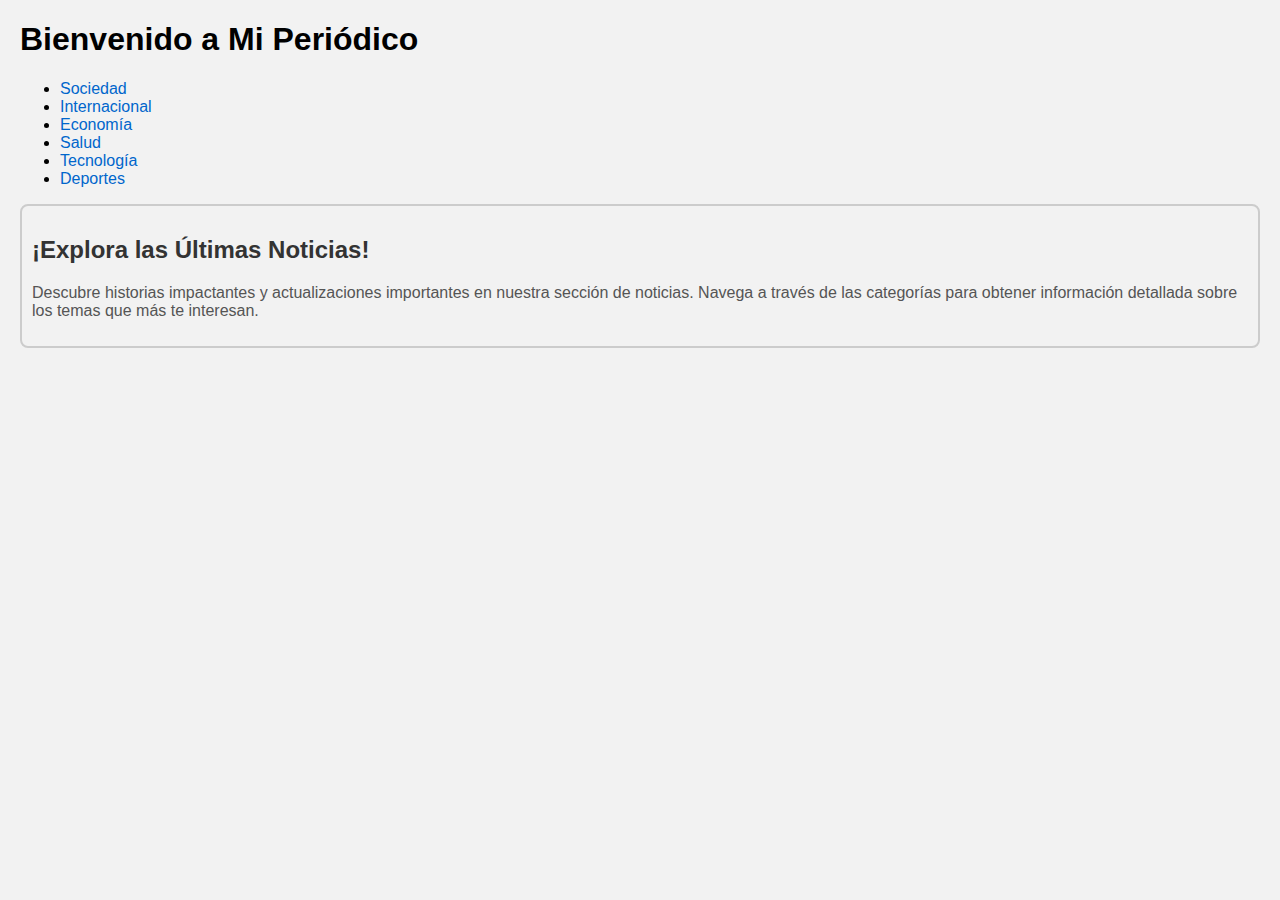
<file: index.html>
<!DOCTYPE html>
<html lang="es">
<head>
    <meta charset="UTF-8">
    <meta name="viewport" content="width=device-width, initial-scale=1.0">
    <link rel="stylesheet" href="estilos.css">
    <title>Mi Periódico</title>
</head>
<body>

    <h1>Bienvenido a Mi Periódico</h1>

    <nav>
        <ul>
            <li><a href="sociedad.html">Sociedad</a></li>
            <li><a href="internacional.html">Internacional</a></li>
            <li><a href="economia.html">Economía</a></li>
            <li><a href="salud.html">Salud</a></li>
            <li><a href="tecnologia.html">Tecnología</a></li>
            <li><a href="deportes.html">Deportes</a></li>
        </ul>
    </nav>

    <div class="article" id="bienvenida">
        <h2>¡Explora las Últimas Noticias!</h2>
        <p>
            Descubre historias impactantes y actualizaciones importantes en nuestra sección de noticias. Navega a través
            de las categorías para obtener información detallada sobre los temas que más te interesan.
        </p>
    </div>

</body>
</html>
</file>
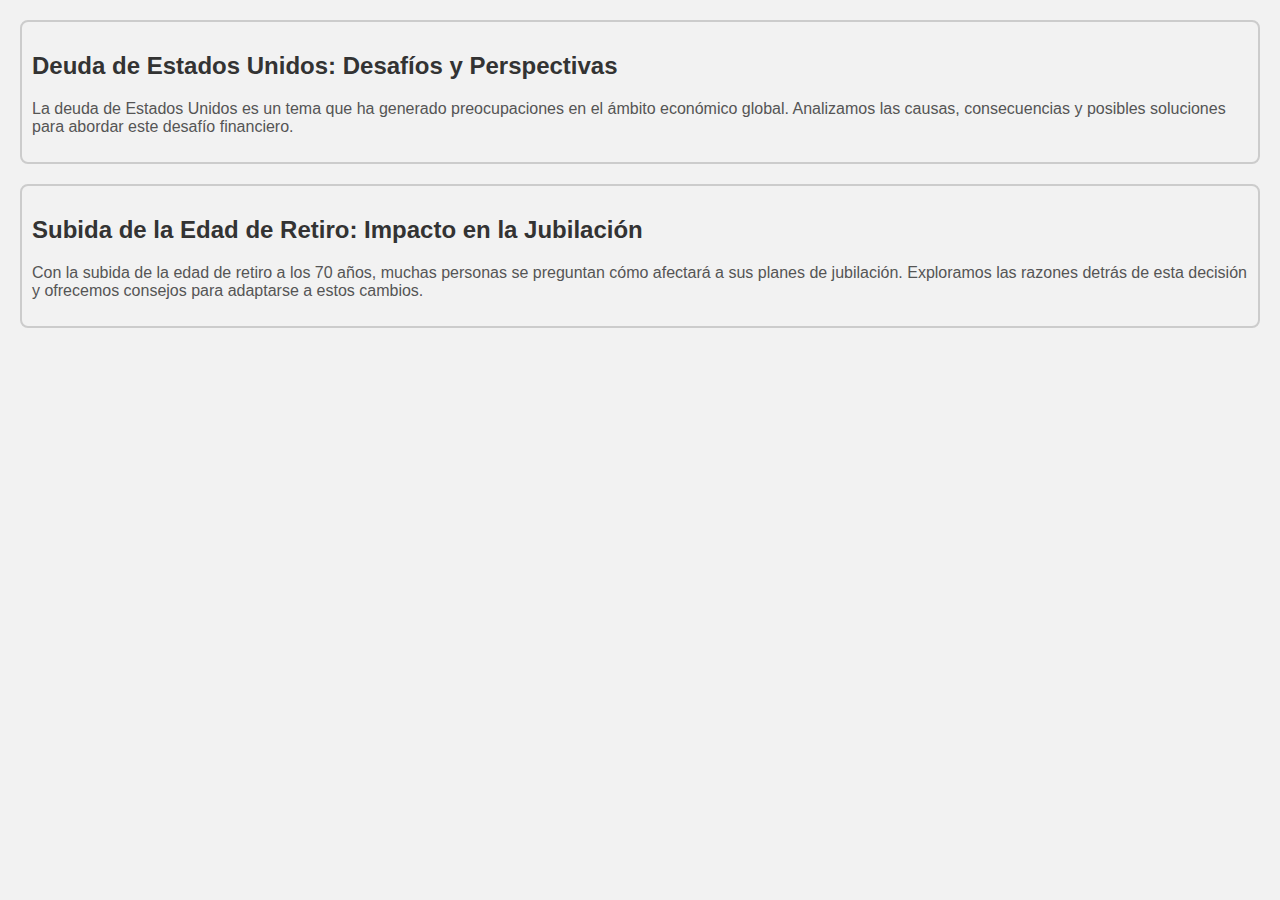
<file: economia.html>
<!DOCTYPE html>
<html lang="es">
<head>
    <meta charset="UTF-8">
    <meta name="viewport" content="width=device-width, initial-scale=1.0">
    <link rel="stylesheet" href="estilos.css">
    <title>Noticias de Economía</title>
</head>
<body>

    <div class="article" id="economia">
        <h2>Deuda de Estados Unidos: Desafíos y Perspectivas</h2>
        <p>
            La deuda de Estados Unidos es un tema que ha generado preocupaciones en el ámbito económico global.
            Analizamos las causas, consecuencias y posibles soluciones para abordar este desafío financiero.
        </p>
    </div>

    <div class="article" id="economia">
        <h2>Subida de la Edad de Retiro: Impacto en la Jubilación</h2>
        <p>
            Con la subida de la edad de retiro a los 70 años, muchas personas se preguntan cómo afectará a sus planes de jubilación.
            Exploramos las razones detrás de esta decisión y ofrecemos consejos para adaptarse a estos cambios.
        </p>
    </div>

</body>
</html>
</file>
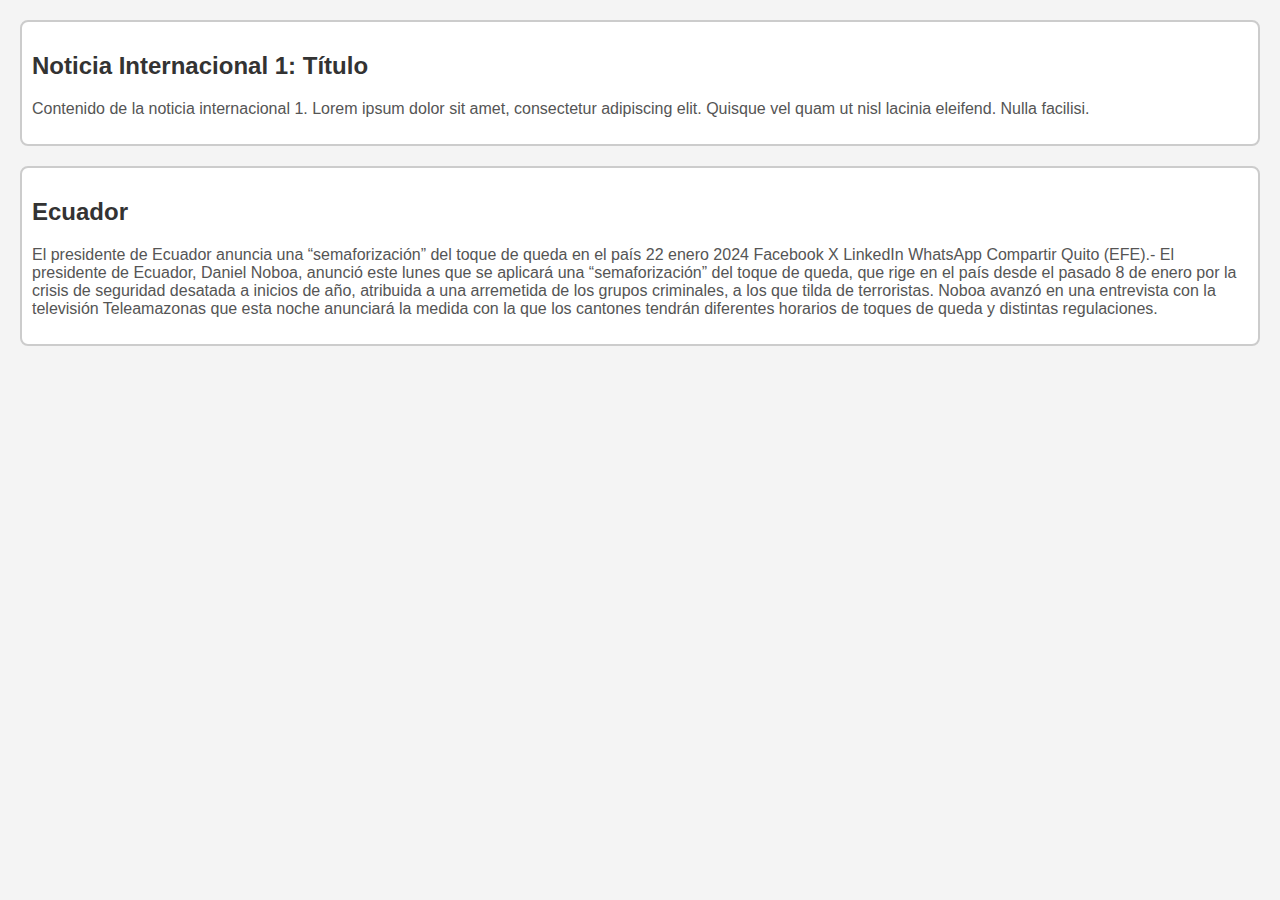
<file: internacional.html>
<!DOCTYPE html>
<html lang="es">
<head>
    <meta charset="UTF-8">
    <meta name="viewport" content="width=device-width, initial-scale=1.0">
    <title>Noticias Internacionales</title>
    <style>
        body {
            font-family: Arial, sans-serif;
            background-color: #f4f4f4;
            color: #333;
            margin: 20px;
        }

        .article {
            border: 2px solid #ccc;
            background-color: #fff;
            padding: 10px;
            margin-bottom: 20px;
            border-radius: 8px;
        }

        .article h2 {
            color: #333;
        }

        .article p {
            color: #555;
        }
    </style>
</head>
<body>

    <div class="article" id="internacional">
        <h2>Noticia Internacional 1: Título</h2>
        <p>
            Contenido de la noticia internacional 1. Lorem ipsum dolor sit amet, consectetur adipiscing elit.
            Quisque vel quam ut nisl lacinia eleifend. Nulla facilisi.
        </p>
    </div>

    <div class="article">
        <h2>Ecuador</h2>
        <p>
                        
                El presidente de Ecuador anuncia una “semaforización” del toque de queda en el país
                22 enero 2024
                Facebook
                X
                LinkedIn
                WhatsApp
                Compartir

                Quito (EFE).- El presidente de Ecuador, Daniel Noboa, anunció este lunes que se aplicará una “semaforización” del toque de queda, que rige en el país desde el pasado 8 de enero por la crisis de seguridad desatada a inicios de año, atribuida a una arremetida de los grupos criminales, a los que tilda de terroristas.

                Noboa avanzó en una entrevista con la televisión Teleamazonas que esta noche anunciará la medida con la que los cantones tendrán diferentes horarios de toques de queda y distintas regulaciones. 
        </p>
    </div>

</body>
</html>
</file>
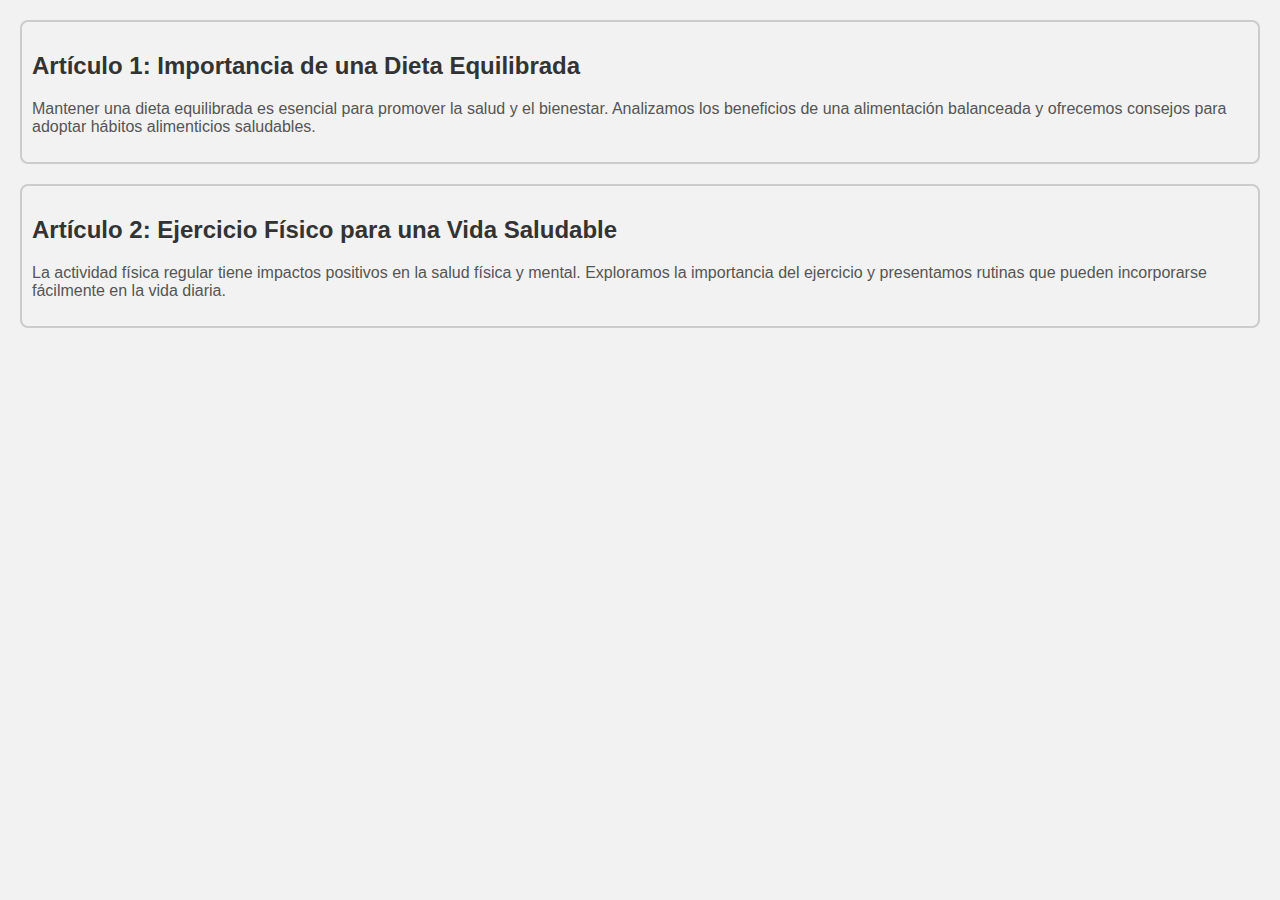
<file: salud.html>
<!DOCTYPE html>
<html lang="es">
<head>
    <meta charset="UTF-8">
    <meta name="viewport" content="width=device-width, initial-scale=1.0">
    <link rel="stylesheet" href="estilos.css">
    <title>Noticias de Salud</title>
</head>
<body>

    <div class="article" id="salud">
        <h2>Artículo 1: Importancia de una Dieta Equilibrada</h2>
        <p>
            Mantener una dieta equilibrada es esencial para promover la salud y el bienestar. Analizamos los beneficios
            de una alimentación balanceada y ofrecemos consejos para adoptar hábitos alimenticios saludables.
        </p>
    </div>

    <div class="article" id="salud">
        <h2>Artículo 2: Ejercicio Físico para una Vida Saludable</h2>
        <p>
            La actividad física regular tiene impactos positivos en la salud física y mental. Exploramos la importancia
            del ejercicio y presentamos rutinas que pueden incorporarse fácilmente en la vida diaria.
        </p>
    </div>

</body>
</html>
</file>
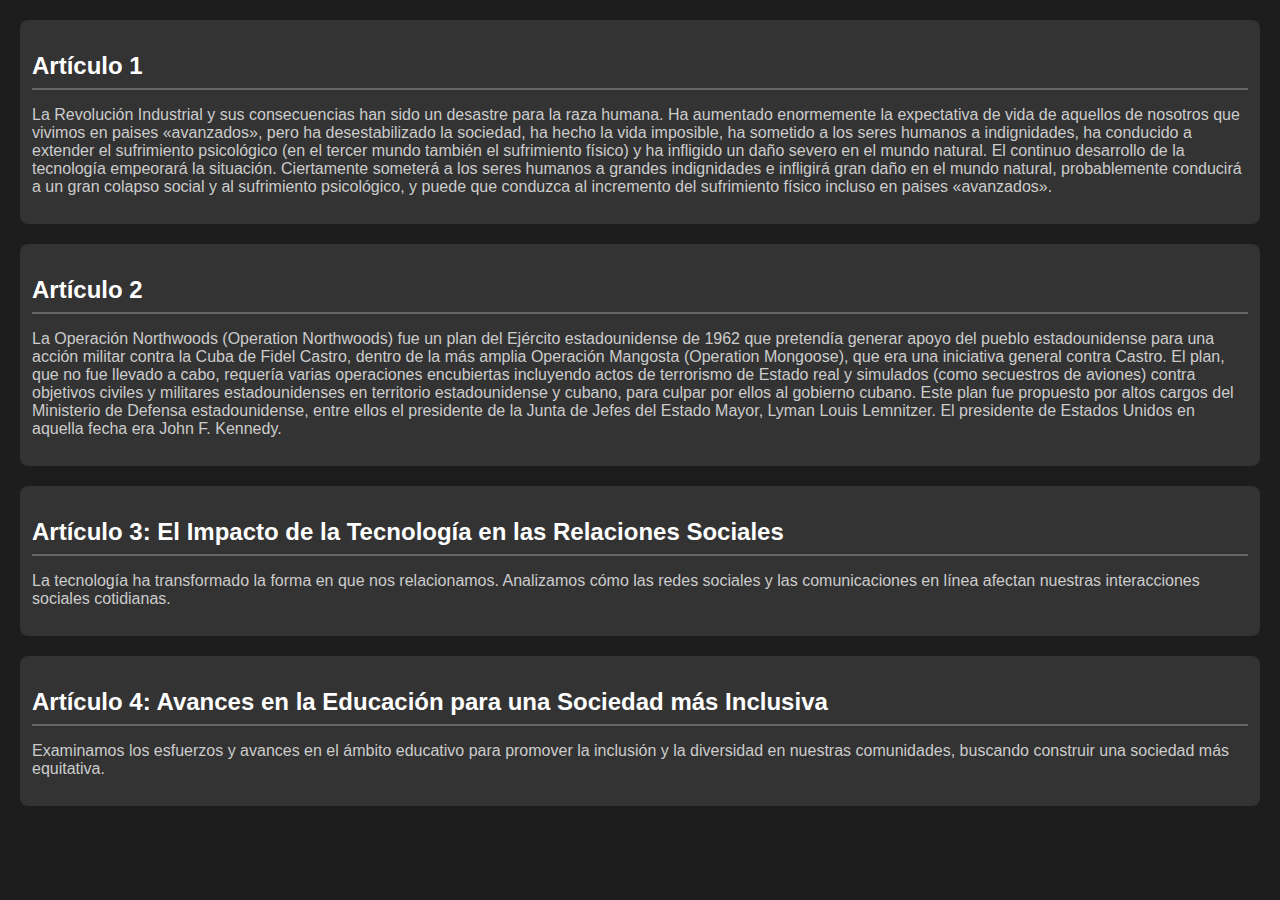
<file: sociedad.html>
<!DOCTYPE html>
<html lang="es">
<head>
    <meta charset="UTF-8">
    <meta name="viewport" content="width=device-width, initial-scale=1.0">
    <title>Mi Sociedad Gótica</title>
    <style>
        body {
            font-family: 'Gothic', Arial, sans-serif;
            background-color: #1d1d1d;
            color: #ccc;
            margin: 20px;
        }

        .article {
            border: 2px solid #333;
            background-color: #333;
            padding: 10px;
            margin-bottom: 20px;
            border-radius: 8px;
        }

        .article h2 {
            color: #fff;
            border-bottom: 2px solid #666;
            padding-bottom: 8px;
            margin-bottom: 10px;
        }

        .article p {
            color: #ccc;
        }
    </style>
</head>
<body>

    <div class="article" id="soceidad">
        <h2>Artículo 1</h2>
        <p>
            La Revolución Industrial y sus consecuencias han sido un desastre para la raza humana. 
            Ha aumentado enormemente la expectativa de vida de aquellos de nosotros que vivimos en paises «avanzados», pero ha desestabilizado la sociedad, ha hecho la vida imposible, ha sometido a los seres humanos a indignidades, ha conducido a extender el sufrimiento psicológico (en el tercer mundo también el sufrimiento físico) y ha infligido un daño severo en el mundo natural. 
            El continuo desarrollo de la tecnología empeorará la situación. Ciertamente someterá a los seres humanos a grandes indignidades e infligirá gran daño en el mundo natural, probablemente conducirá a un gran colapso social y al sufrimiento psicológico, y puede que conduzca al incremento del sufrimiento físico incluso en paises «avanzados».
        </p>
    </div>

    <div class="article" id="sociedad">
        <h2>Artículo 2</h2>
        <p>
            La Operación Northwoods (Operation Northwoods) fue un plan del Ejército estadounidense de 1962 que pretendía generar apoyo del pueblo estadounidense para una acción militar contra la Cuba de Fidel Castro, dentro de la más amplia Operación Mangosta (Operation Mongoose), que era una iniciativa general contra Castro. El plan, que no fue llevado a cabo, requería varias operaciones encubiertas incluyendo actos de terrorismo de Estado real y simulados (como secuestros de aviones) contra objetivos civiles y militares estadounidenses en territorio estadounidense y cubano, para culpar por ellos al gobierno cubano. Este plan fue propuesto por altos cargos del Ministerio de Defensa estadounidense, entre ellos el presidente de la Junta de Jefes del Estado Mayor, Lyman Louis Lemnitzer. El presidente de Estados Unidos en aquella fecha era John F. Kennedy. 
        </p>
    </div>

    <!-- Nuevos artículos añadidos -->
    <div class="article" id="sociedad">
        <h2>Artículo 3: El Impacto de la Tecnología en las Relaciones Sociales</h2>
        <p>
            La tecnología ha transformado la forma en que nos relacionamos. Analizamos cómo las redes sociales y
            las comunicaciones en línea afectan nuestras interacciones sociales cotidianas.
        </p>
    </div>

    <div class="article" id="sociedad">
        <h2>Artículo 4: Avances en la Educación para una Sociedad más Inclusiva</h2>
        <p>
            Examinamos los esfuerzos y avances en el ámbito educativo para promover la inclusión y la diversidad
            en nuestras comunidades, buscando construir una sociedad más equitativa.
        </p>
    </div>

</body>
</html>
</file>
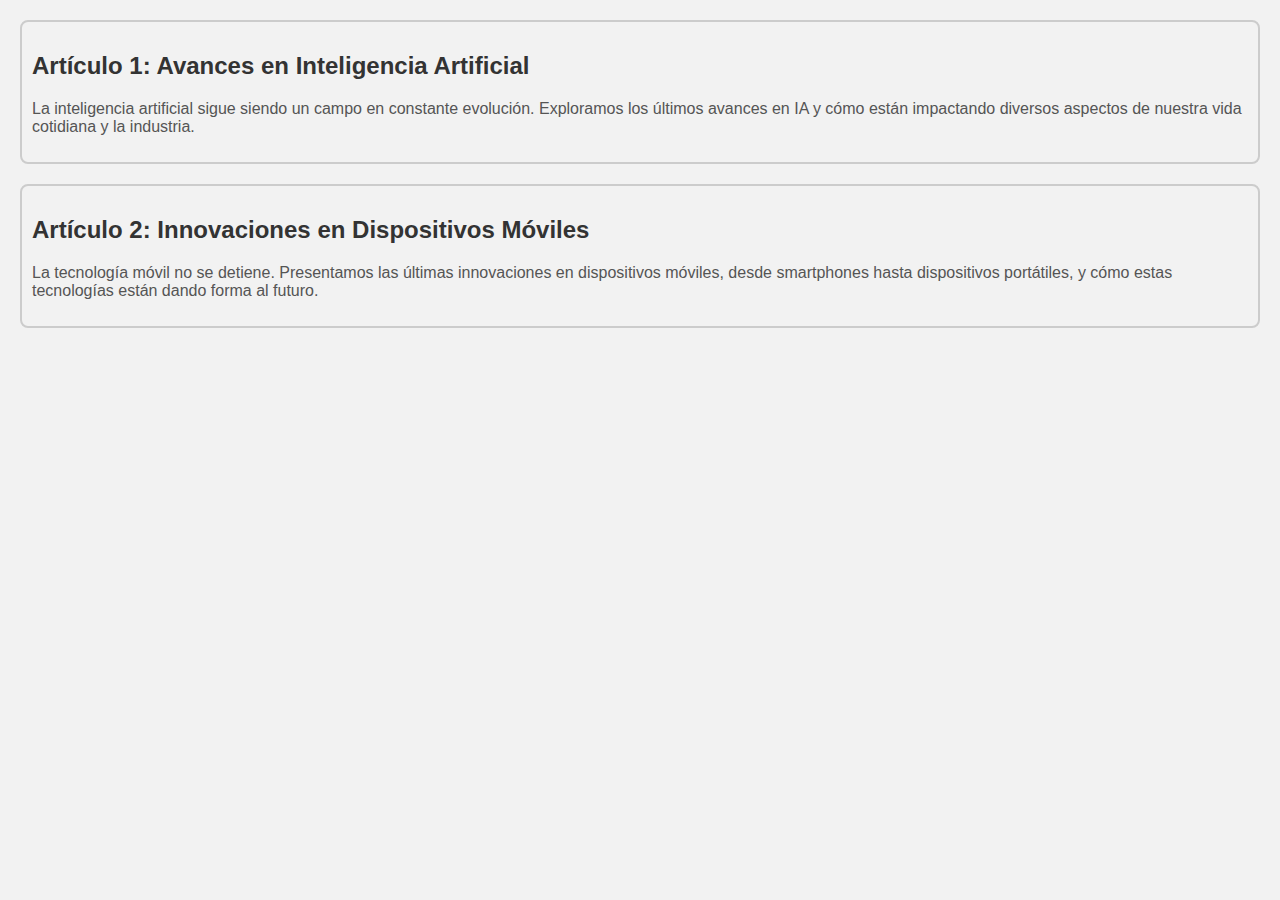
<file: tecnologia.html>
<!DOCTYPE html>
<html lang="es">
<head>
    <meta charset="UTF-8">
    <meta name="viewport" content="width=device-width, initial-scale=1.0">
    <link rel="stylesheet" href="estilos.css">
    <title>Noticias de Tecnología</title>
</head>
<body>

    <div class="article" id="tecnologia">
        <h2>Artículo 1: Avances en Inteligencia Artificial</h2>
        <p>
            La inteligencia artificial sigue siendo un campo en constante evolución. Exploramos los últimos avances
            en IA y cómo están impactando diversos aspectos de nuestra vida cotidiana y la industria.
        </p>
    </div>

    <div class="article" id="tecnologia">
        <h2>Artículo 2: Innovaciones en Dispositivos Móviles</h2>
        <p>
            La tecnología móvil no se detiene. Presentamos las últimas innovaciones en dispositivos móviles,
            desde smartphones hasta dispositivos portátiles, y cómo estas tecnologías están dando forma al futuro.
        </p>
    </div>

</body>
</html>
</file>
<file: estilos.css>
/* estilos.css */

/* Estilos para el cuerpo de la página */
body {
    font-family: 'Arial', sans-serif;
    background-color: #f2f2f2;
}

/* Clase para los artículos en las páginas HTML */
.article {
    border: 1px solid #ccc;
    padding: 10px;
    margin: 10px 0;
    border-radius: 5px;
}

/* Clase para los títulos de los artículos */
.article h2 {
    color: #333;
}

/* Clase para los enlaces en la barra de navegación */
nav a {
    text-decoration: none;
    color: #0066cc;
    margin-right: 10px;
}

/* Identificador para el encabezado de la página */
#header {
    background-color: #333;
    color: #fff;
    padding: 10px;
}

/* Clase para los enlaces en el encabezado de la página */
#header a {
    color: #fff;
    margin-right: 20px;
}

/* Clase para los enlaces en los artículos */
.article a {
    color: #0066cc;
}

/* Estilos generales */



body {
    font-family: Arial, sans-serif;
    margin: 20px;
}

/* Estilos para los artículos en HTML */
.article {
    border: 2px solid #ccc;
    padding: 10px;
    margin-bottom: 20px;
    border-radius: 8px;
}

.article h2 {
    color: #333;
}

.article p {
    color: #555;
}

/* Estilos específicos para el artículo de sociedad.html */
#sociedad .article {
    background-color: #333;
    color: #fff;
}

/* Estilos específicos para el artículo de internacional.html */
#internacional .article {
    background-color: #f4f4f4;
    color: #333;
}

/* Estilos específicos para el artículo de economia.html */
#economia .article {
    background-color: #ffe4b5;
    color: #333;
}
</file>
